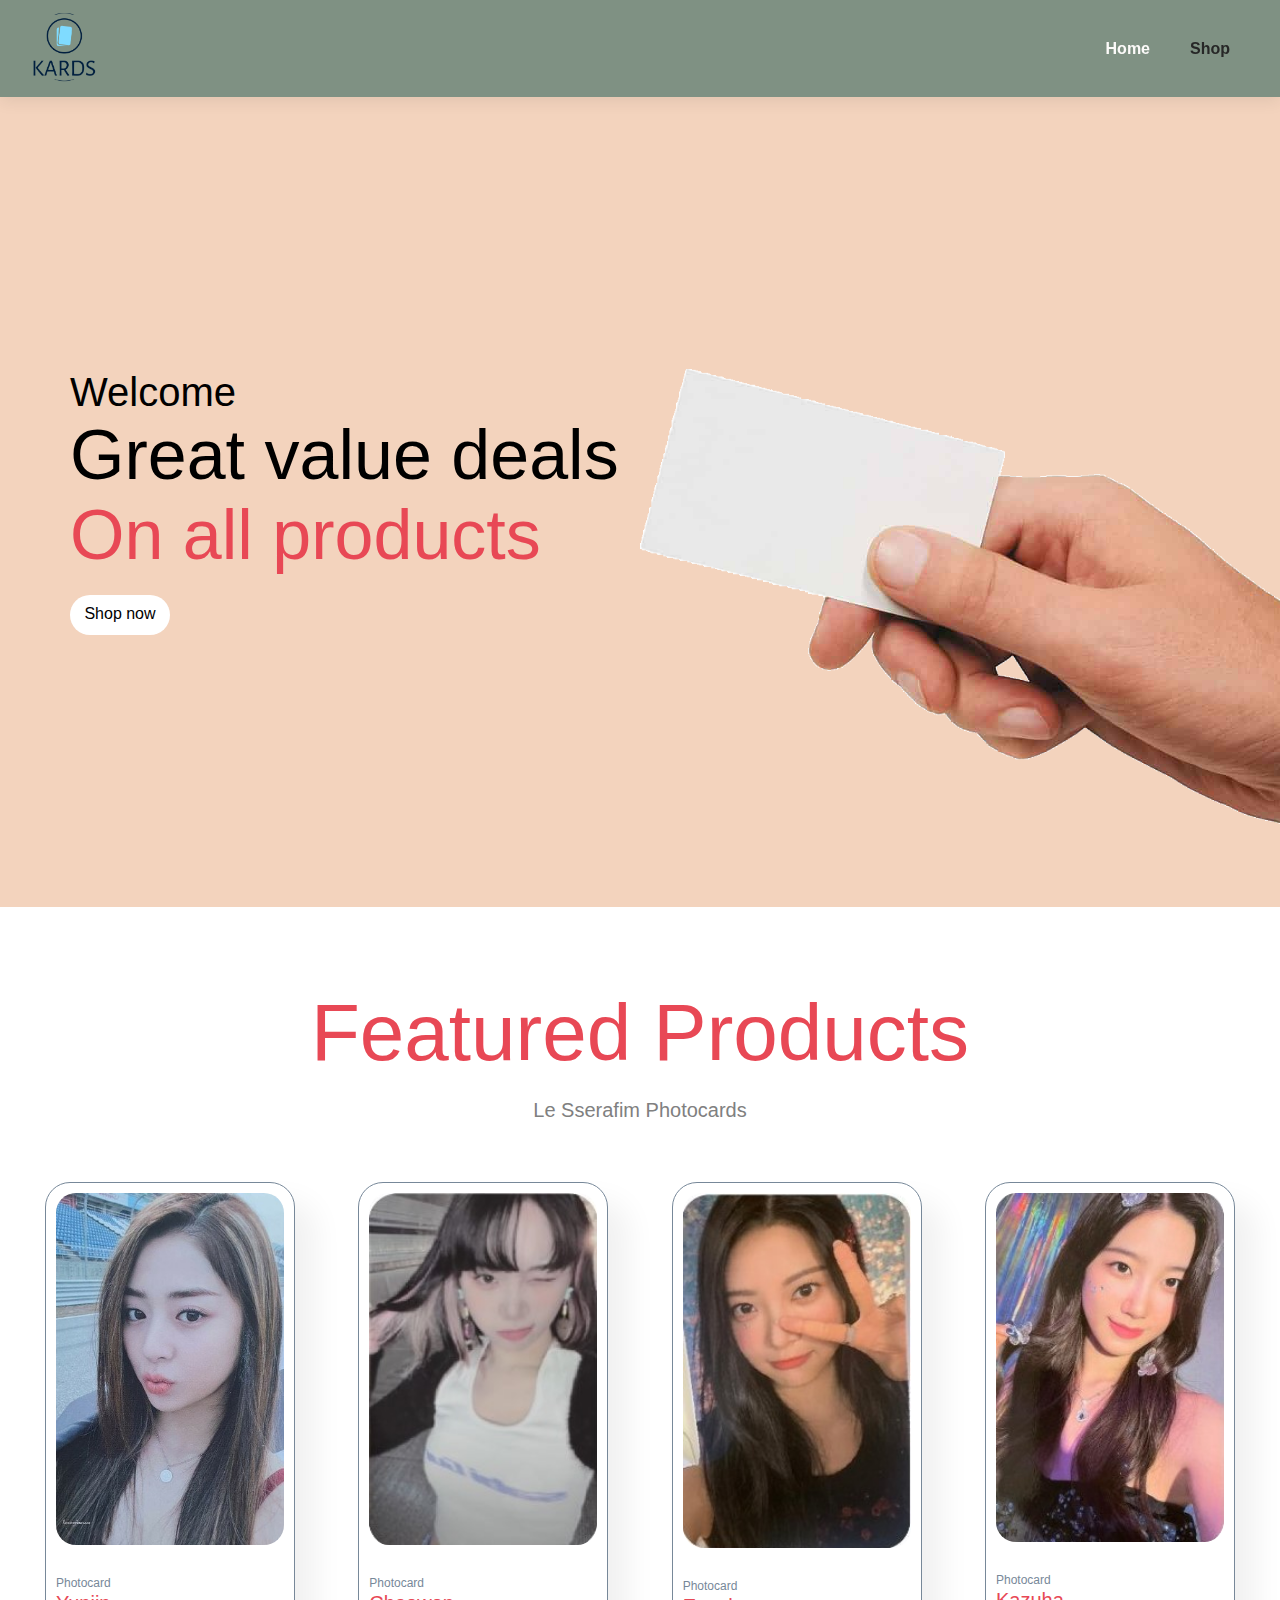
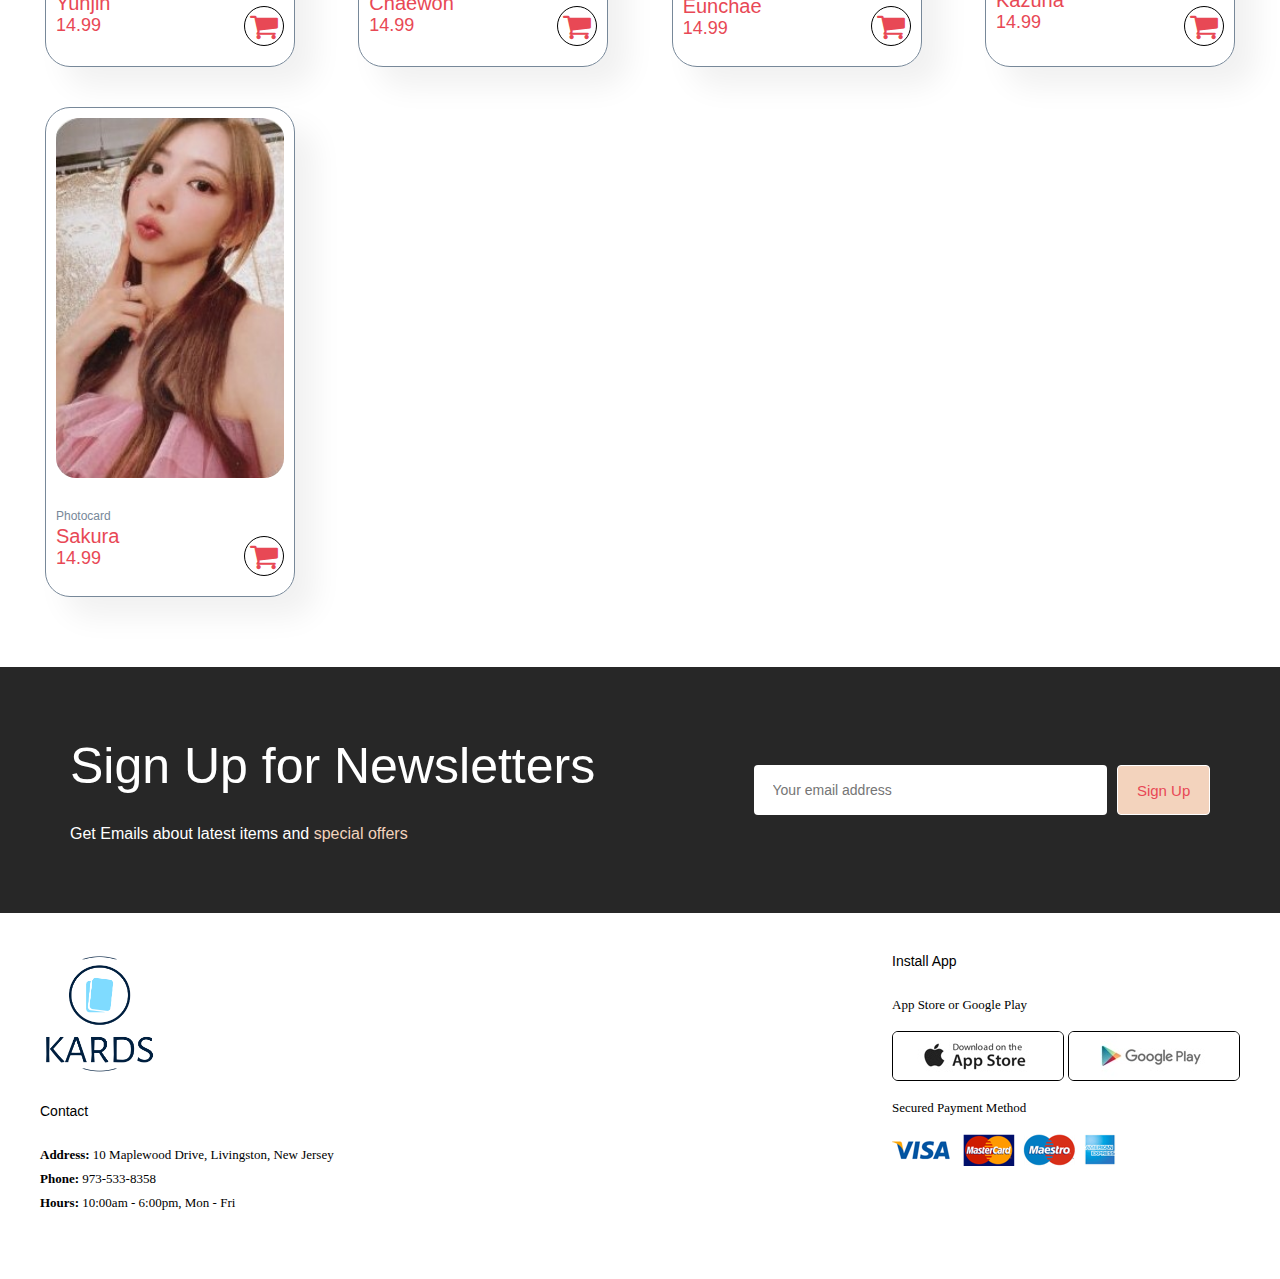
<file: index.html>
<!DOCTYPE html>
<head>

	<title>Kards Store</title>
	<link href="styles.css" rel="stylesheet">
	<meta name="viewport" content="width=device-width, initial-scale=1.0">
	<link rel="stylesheet" href="https://cdnjs.cloudflare.com/ajax/libs/font-awesome/4.7.0/css/font-awesome.min.css">

</head>

<body>

	<!--Header/Top Section-->
	<section id="topheader">
		<a>
			<img class="logo" src="img/kards.png">
		</a>
		<div>
			<ul id ="bar">
				<li><a class="active" href="index.html">Home</a></li>
				<li><a href="shop.html">Shop</a></li>
				<a href="#" id="close"><i class="far fa-times"></i></a>
			</ul>
		</div>
		<div id="mobile">
			<button id="sidebar"></button>
		</div>
	</section>

	<!--Main Title Screen-->
	<section id="main">
		<p class="welcome">Welcome</p>
		<p class="value">Great value deals</p>
		<p class="products">On all products</p>
		<a class="shop" href="shop.html">Shop now</a>
	</section>

	<section id="products" class="products">
		<!--mini header-->
		<p class="title">Featured Products</p>
		<p class="subtitle">Le Sserafim Photocards</p>

		<!--featured products-->
		<div class="allproducts">
			<div class="product-container">

				<div class="product">
					<img class="photo" src="img/yunjin1.jpg">
						<div class="description">
							<span>Photocard</span>
							<p class="name">Yunjin</p>
							<p class="price">14.99</p>
						</div>
							<a href="shop.html"><i class="fa fa-shopping-cart cart"></i></a>
				</div>

				<div class="product">
					<img src="img/chaewon1.jpg">
						<div class="description">
							<span>Photocard</span>
							<p class="name">Chaewon</p>
							<p class="price">14.99</p>
						</div>
							<a href="shop.html"><i class="fa fa-shopping-cart cart"></i></a>
				</div>

				<div class="product">
					<img class="photo" src="img/enchae1.jpg">
						<div class="description">
							<span>Photocard</span>
							<p class="name">Eunchae</p>
							<p class="price">14.99</p>
						</div>
							<a href="shop.html"><i class="fa fa-shopping-cart cart"></i></a>
				</div>

				<div class="product">
					<img class="photo" src="img/kazuhareal1.jpg">
						<div class="description">
							<span>Photocard</span>
							<p class="name">Kazuha</p>
							<p class="price">14.99</p>
						</div>
							<a href="shop.html"><i class="fa fa-shopping-cart cart"></i></a>
				</div>

				<div class="product">
					<img class="photo" src="img/sakura1.jpg">
						<div class="description">
							<span>Photocard</span>
							<p class="name">Sakura</p>
							<p class="price">14.99</p>
						</div>
							<a href="shop.html"><i class="fa fa-shopping-cart cart"></i></a>
				</div>

			</div>
		</div>
	</section>

	<!--Signup for emails-->
	<section id="newsletter">
		<div class="newstext">
			<p class="signup">Sign Up for Newsletters</p>
			<p class="getemail">Get Emails about latest items and <span>special offers</span></p>
		</div>
		<div class="form">
			<input type="text" placeholder="Your email address">
			<button>
				Sign Up
			</button>
		</div>
	</section>

	<!--footer-->
	<footer>
		<div class="col">
			<img class="bottomlogo" src="img/kards.png">
			<p class="foothead">Contact</p>
			<p><strong>Address: </strong>10 Maplewood Drive, Livingston, New Jersey</p>
			<p><strong>Phone: </strong>973-533-8358</p>
			<p><strong>Hours: </strong>10:00am - 6:00pm, Mon - Fri</p>
		</div>

		<div class="col install">
			<p class="foothead">Install App</p>
			<p>App Store or Google Play</p>
			<div class="row">
				<img src="img/app.jpg">
				<img src="img/play.jpg">
			</div>
			<p>Secured Payment Method</p>
			<img src="img/pay.png">
		</div>
	</footer>

<script src="scripts.js"></script>
</body>
</file>
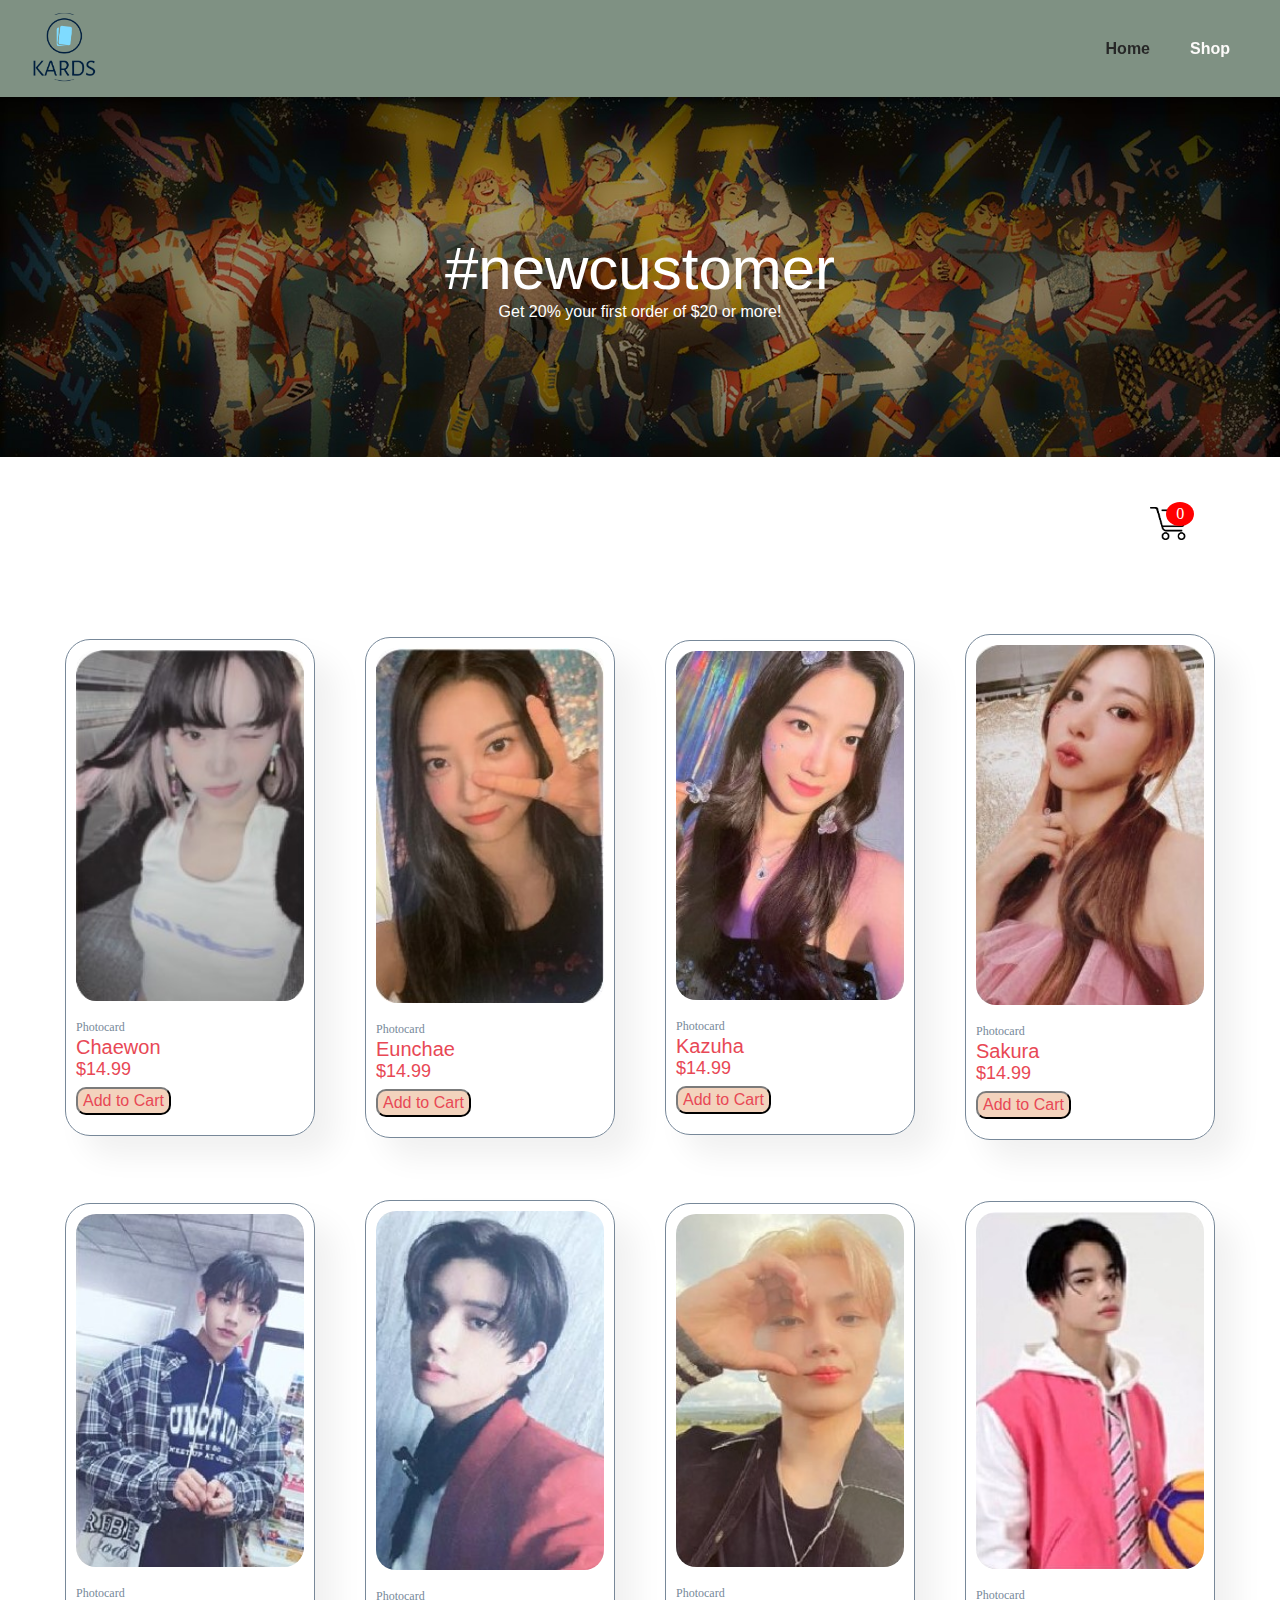
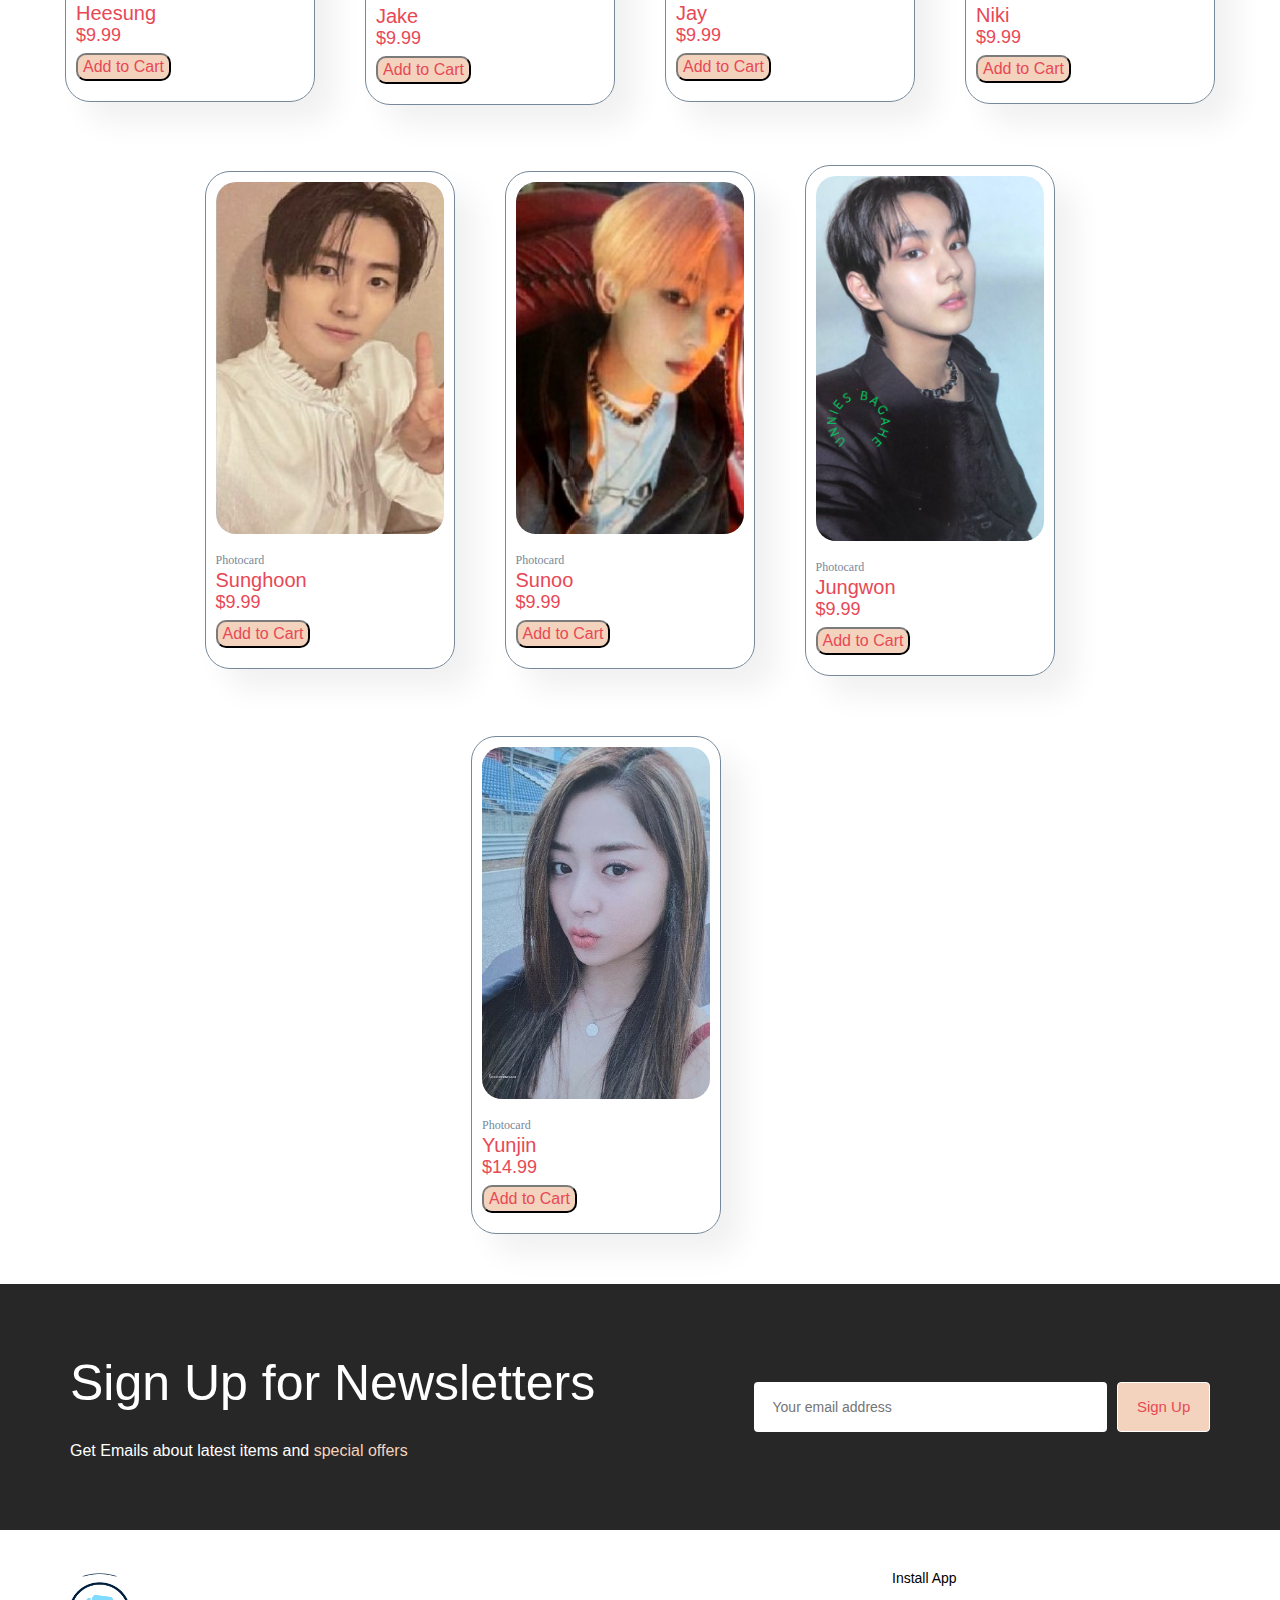
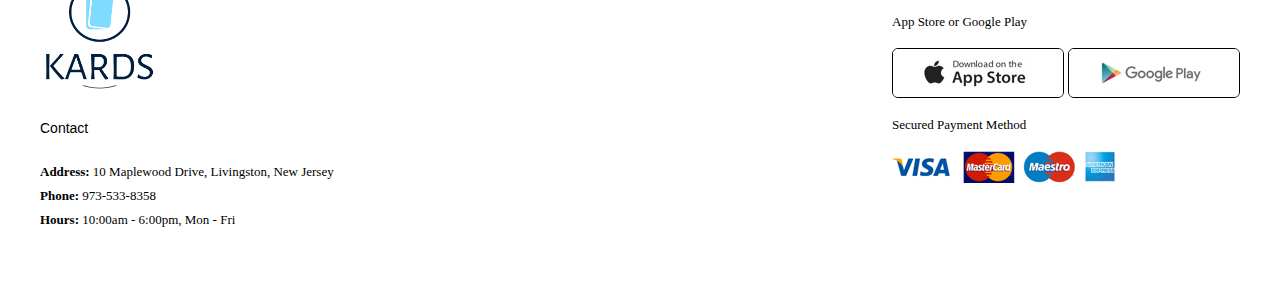
<file: shop.html>
<!DOCTYPE html>
<head>
	<title>Kards Store</title>
	<link href="styles.css" rel="stylesheet">
	<meta name="viewport" content="width=device-width, initial-scale=1.0">
	<link rel="stylesheet" href="https://cdnjs.cloudflare.com/ajax/libs/font-awesome/4.7.0/css/font-awesome.min.css">
</head>
<body>
	<!--Header/Top Section-->
	<section id="topheader">
		<a>
			<img class="logo" src="img/kards.png">
		</a>
		<div>
			<ul id ="bar">
				<li><a href="index.html">Home</a></li>
				<li><a class="active" href="shop.html">Shop</a></li>
				<a href="#" id="close"><i class="far fa-times"></i></a>
			</ul>
		</div>
		<div id="mobile">
			<button id="sidebar"></button>
		</div>
	</section>

	<!--Shop Header-->
	<section id="shopheader">
		<p class="new">
            #newcustomer
        </p>
        <p class="get">
            Get 20% your first order of $20 or more!
        </p>
	</section>

	<!--Cart Section-->
	<div class="cartcontainer">
		<header>
			<div class="shopping">
				<img src="img/cart.png">
				<span class="quantity">0</span>
			</div>
		</header>
	</div>
	<div class="shopcontainer">
		<div class="list"></div>
	</div>
	<div class="card">
		<h1>Card</h1>
		<ul class="listCard"></ul>
		<div class="checkout">
			<div class="total">0</div>
			<div class="closeShopping">Close</div>
		</div>
	</div>

	<!--Signup for emails-->
	<section id="newsletter">
		<div class="newstext">
			<p class="signup">Sign Up for Newsletters</p>
			<p class="getemail">Get Emails about latest items and <span>special offers</span></p>
		</div>
		<div class="form">
			<input type="text" placeholder="Your email address">
			<button>
				Sign Up
			</button>
		</div>
	</section>

	<!--footer-->
	<footer>
		<div class="col">
			<img class="bottomlogo" src="img/kards.png">
			<p class="foothead">Contact</p>
			<p><strong>Address: </strong>10 Maplewood Drive, Livingston, New Jersey</p>
			<p><strong>Phone: </strong>973-533-8358</p>
			<p><strong>Hours: </strong>10:00am - 6:00pm, Mon - Fri</p>
		</div>

		<div class="col install">
			<p class="foothead">Install App</p>
			<p>App Store or Google Play</p>
			<div class="row">
				<img src="img/app.jpg">
				<img src="img/play.jpg">
			</div>
			<p>Secured Payment Method</p>
			<img src="img/pay.png">
		</div>
	</footer>
<script src="scripts.js"></script>
</body>
</file>
<file: styles.css>
*{
	margin: 0;
	padding: 0;
	box-sizing: border-box;
}

body{
	width: 100%;
}

p{
	margin: 0,0;
}

/*first screen css*/

/*header*/
#topheader{
	width: 100%;
	display: flex;
	align-items: center;
  justify-content: space-between;
  padding: 11px 30px;
  background-color: #7F9183;
  box-shadow: 0px 5px 15px rgba(0,0,0,0.07);
  position: sticky;
  top: 0;
  margin-right: 50px;
  z-index: 999;
	color: #FCFAF9;
}

.logo{
	height: 15%;
	width: 15%;
}

#bar{
	display: flex;
  align-items: center;
  justify-content: center;
  width: 100%;
  margin: 0, 0;
  padding: 0, 0;
}

#bar li {
	list-style: none;
	padding: 0 20px;
	font-family: 'Franklin Gothic Medium', 'Arial Narrow', Arial, sans-serif;
}

#bar li a {
	text-decoration: none;
	font-size: 16px;
	font-weight: 600;
	color: #272727;
	transition: 0.3s ease;
	padding: 0,0;
}

#bar li a:hover,
#bar li a.active {
	color: #FCFAF9;
}

#mobile{
	display: none;
	align-items: center;
}

#close {
	display: none;
}

/*main screen*/

#main {
	background-image: url("img/hand.png"); 
	height: 90vh;
	width: 100%;
	background-size: cover;
	padding: 0 70px;
	display: flex;
	flex-direction: column;
	align-items: flex-start;
	justify-content: center;
	background-position: top 20% right 0;
	
}

.welcome {
	font-size: 40px;
	font-family: 'Franklin Gothic Medium', 'Arial Narrow', Arial, sans-serif;
	
}

.value {
	font-size: 70px;
	font-family: 'Franklin Gothic Medium', 'Arial Narrow', Arial, sans-serif;
}

.products {
	font-size: 70px;
	font-family: 'Franklin Gothic Medium', 'Arial Narrow', Arial, sans-serif;
	color: #E84855;
	padding-bottom: 20px;
}

.shop {
	border-color: black;
	color: black;
	background-color: white;
	width: 100px;
	height: 40px;
	border-radius: 20px;
	font-family: 'Franklin Gothic Medium', 'Arial Narrow', Arial, sans-serif;
	transition: .05s ease;
	text-align: center;
	text-decoration: none;
	padding-top: 10px;
	transition: .25s;
	
}

.shop:hover {
	width: 120px;
}

.shop:active {
	background-color: black;
	color: white;
	border: none;
}

.shopheader {
	background-color: lavenderblush;
}

.title {
	text-align: center;
	font-family: 'Franklin Gothic Medium', 'Arial Narrow', Arial, sans-serif;
	font-size: 80px;
	padding-top: 80px;
	padding-bottom: 20px;
}

.subtitle {
	text-align: center;
	font-family: 'Franklin Gothic Medium', 'Arial Narrow', Arial, sans-serif;
	color: gray;
	font-size: 20px;
}

/*featured product section*/

.product{
	width: calc(10% - 30px);
	min-width: 250px;
	padding: 10px 10px;
	border: 1px solid lightslategray;
	margin-left: 15px;
	margin-right: 15px;
	margin-top: 40px;
	border-radius: 25px;
	cursor: pointer;
	box-shadow: 20px 20px 30px rgba(0,0,0,0.06);
	transition: .2s ease;
	position: relative;
}

.product:hover{
	box-shadow: 20px 20px 30px rgba(0,0,0,0.2);
}

.product-container {
	display: flex;
	justify-content: space-between;
	padding-top: 20px;
	flex-wrap: wrap;
	margin-right: 30px;
	margin-left: 30px;
}

.product img {
	width: 100%;
	border-radius: 20px;
}

.product .description {
	text-align: start;
	padding: 10px 0;
	font-size: 18px;
}

.product .description span {
	color: lightslategray;
	font-size: 12px;
}

.product .description .name {
	font-family: 'Franklin Gothic Medium', 'Arial Narrow', Arial, sans-serif;
	font-size: 20px;
}

.product .description .star {
	color: salmon;
}

.product .description .price {
	font-family: 'Franklin Gothic Medium', 'Arial Narrow', Arial, sans-serif;
}

.product .cart {
	width: 40px;
	height: 40px;
	line-height: 40px;
	border-radius: 50px;
	color: #E84855;
	border: 1px solid black;
	position: absolute;
	bottom: 20px;
	right: 10px;
	display: flex;
	justify-content: center;
	align-items: center;
	font-size: 30px;
}

/*email section*/

#newsletter{
	display: flex;
	justify-content: space-between;
	flex-wrap: wrap;
	align-items: center;
	background-color: #272727;
	padding: 70px 70px;
	margin-top: 50px;
}

.signup {
	color: white;
	font-family: 'Franklin Gothic Medium', 'Arial Narrow', Arial, sans-serif;
	font-size: 50px;
}

.getemail {
	margin-top: 30px;
	color: white;
	font-family: 'Franklin Gothic Medium', 'Arial Narrow', Arial, sans-serif;
}

#newsletter span {
	color: #F3D3BD;
}

#newsletter input {
	height: 3.125rem;
	padding: 0 1.25em;
	font-size: 14px;
	width: 100%;
	border: 1px solid transparent;
	border-radius: 4px;
	outline: none;

}

#newsletter button {
	background-color: #F3D3BD;
	color: #E84855;
	white-space: nowrap;
	outline: none;
	border-radius: 4px;
	padding: 0 1.25em;
	border: 1px solid white;
	margin-left: 10px;
	font-family: 'Franklin Gothic Medium', 'Arial Narrow', Arial, sans-serif;
	font-size: 15px;
	transition: 0.5s;

}

#newsletter button:hover{
	background-color: #E84855;
	color: #F3D3BD; 
}

#newsletter button:active{
	background-color: white;
}

#newsletter .form {
	display: flex;
	width: 40%
}

/*footer section*/
footer {
	display: flex;
	flex-wrap: wrap;
	justify-content: space-between;
	margin-left: 40px;
	margin-right: 40px;
	margin-top: 40px;
	margin-bottom: 40px;
}

.col {
	display: flex;
	flex-direction: column;
	align-items: flex-start;
	margin-bottom: 20px;
}

.bottomlogo {
	height: 120px;
	width: 120px;
	margin-bottom: 30px;
}

footer p {
	font-size: 13px;
	margin: 0 0 8px 0;
}

footer a {
	font-size: 13px;
	text-decoration: none;
	color: black;
	margin-bottom: 10px;
}

.foothead {
	font-size: 14px;
	padding-bottom: 20px;
	font-family: 'Franklin Gothic Medium', 'Arial Narrow', Arial, sans-serif;
}

footer .install .row img {
	border: 1px solid black;
	border-radius: 6px;
}

footer .install img {
	margin: 10px 0 15px 0;
}

footer .follow i:hover,
footer a:hover {
	color: lightpink;
}


/*shop header*/

#shopheader {
	background-image: url("../img/banner.jpg");
    width: 100%;
    height: 40vh;
    background-size: cover;
    display: flex;
    justify-content: center;
    text-align: center;
    flex-direction: column;
	color: white;
}

.new {
	font-family: 'Franklin Gothic Medium', 'Arial Narrow', Arial, sans-serif;
	font-size: 60px;
}

.get {
	font-family: 'Franklin Gothic Medium', 'Arial Narrow', Arial, sans-serif;
	font-weight: lighter;
}


/*shop section*/

.container {
	width: 1000px;
	margin: auto;
	transition: 0.5s;
}

header {
	display: grid;
	grid-template-columns: 1fr 50px;
	margin-top: 50px;
	padding-right: 40px;
}

header .shopping{
	position: relative;
	text-align: right;
}

header .shopping img{
	width: 40px;
}

header .shopping span{
	background-color: red;
	border-radius: 50%;
	display: flex;
	justify-content: center;
	align-items: center;
	color: white;
	position: absolute;
	top: -5px;
	left: 98%;
	padding: 3px 10px;
}

.list {
	display: flex;
	flex-wrap: wrap;
	grid-template-columns: repeat(3, 1fr);
	column-gap: 20px;
	row-gap: 20px;
	margin-top: 50px;
	align-items: center;
	justify-content: center;
}

.card{
	position: fixed;
	top: 0;
	left: 100%;
	width: 500px;
	background-color: #F3D3BD;
	height: 100vh;
	transition: 0.5s;
}

.card h1{
	color: lightblue;
	font-weight: 100;
	margin: 0;
	padding: 0 20px;
	height: 80px;
	display: flex;
	align-items: center;
}

.card .checkout{
	position: absolute;
	bottom: 0;
	width: 100%;
	display: grid;
	grid-template-columns: repeat(2,1fr);
}

.card .checkout div{
	background-color: #E84855;
	width: 100%;
	height: 70px;
	display: flex;
	justify-content: center;
	align-items: center;
	font-weight: bold;
	cursor: pointer;
	font-family: 'Franklin Gothic Medium', 'Arial Narrow', Arial, sans-serif;
}

.card .checkout div:nth-child(2){
	background-color: #7F9183;
	color: black;
	font-family: 'Franklin Gothic Medium', 'Arial Narrow', Arial, sans-serif;
}

.active .card{
	left: calc(100% - 500px);
}

.active .container{
	transform: translateX(-200px);
}

.listCard li{
	display: grid;
	grid-template-columns: 100px repeat(3,1fr);
	color: white;
	row-gap: 10px;
	margin-bottom: 20px;
	padding-top: 50px;
	padding-left: 10px;
	padding-right: 10px;
	font-family: 'Franklin Gothic Medium', 'Arial Narrow', Arial, sans-serif;
	font-size: x-large;
	overflow: hidden;
	overflow-y: scroll;
}

.listCard li div{
	display: flex;
	justify-content: center;
	align-items: center;
}

.listCard li img{
	width: 90%;

}

.listCard button{
	width: auto;
	background-color: black;
	color: white;
	border: none;
	padding: 4px 4px;
	border-radius: 10px;
	font-family: 'Franklin Gothic Medium', 'Arial Narrow', Arial, sans-serif;
}

.listCard .count{
	margin: 0 10px;
}


.name, .price{
	color: #E84855;
	font-family: 'Franklin Gothic Medium', 'Arial Narrow', Arial, sans-serif;

}

.price {
	padding-bottom: 7px;
}
.shopbutton{
	border-color:#272727;
	border-radius: 10px;
	background-color: #F3D3BD;
	color: #E84855;
	font-family: 'Franklin Gothic Medium', 'Arial Narrow', Arial, sans-serif;
	font-size: medium;
	padding: 3px 5px;
}








/*mobile */

/*ipad*/
@media (max-width:799px) {
	#bar{
			display: flex;
			flex-direction: column;
			align-items: flex-start;
			justify-content: flex-start;
			position: fixed;
			top: 0px;
			right: -300px;
			height: 100vh;
			width: 300px;
			background-color: lavender;
			box-shadow: 0 40px 60px rgba(0, 0, 0, .1);
			padding: 80px 0 0 10px;
			transition: 0.3s;
	}

	#bar.active{
			right: 0px;
	}

	#bar li{
			margin-bottom: 25px;
	}

	#mobile{
			display: flex;
			align-items: center;
	}

	#mobile button{
			height: 40px;
			width: 40px;
			border-radius: 20px;
			border-color: lightpink;
			background-color: lightpink;
	}

	#close{
			display: initial;
			position: absolute;
			top: 30px;
			left: 30px;
			color: lightpink; 
			font-size: 24px;
	}

	#main {
			height: 70vh;
			padding: 0 70px;
			background-position: top 30% right 30%;
	}

	.pro-container {
			justify-content: center;
	}

	.pro {
			margin: 15px;
	}

	#newsletter .form {
			margin-top: 20px;
			width: 70%
	}

}

/*iphone*/
@media (max-width: 477px) {
	#header {
			padding: 10px 30px;
	}
	#main {
			padding: 0 20px;
			background-position: 55%;
	}
	.welcome {
			font-size: 32px;
	}
	.value {
			font-size: 32px;
	}
	.products {
			font-size: 38px;
	}
	.product {
			width: 100%;
	}
	#newsletter {
			padding: 40px 20px;
	}
	.form {
			width: 100%;
	}

	#prodetails {
			flex-direction: column;
			display: flex;
	}

	.details {
			padding-left: 20px;
	}

	.des {
			padding-left: 20px;
			padding-bottom: 40px;
	}
}
</file>
